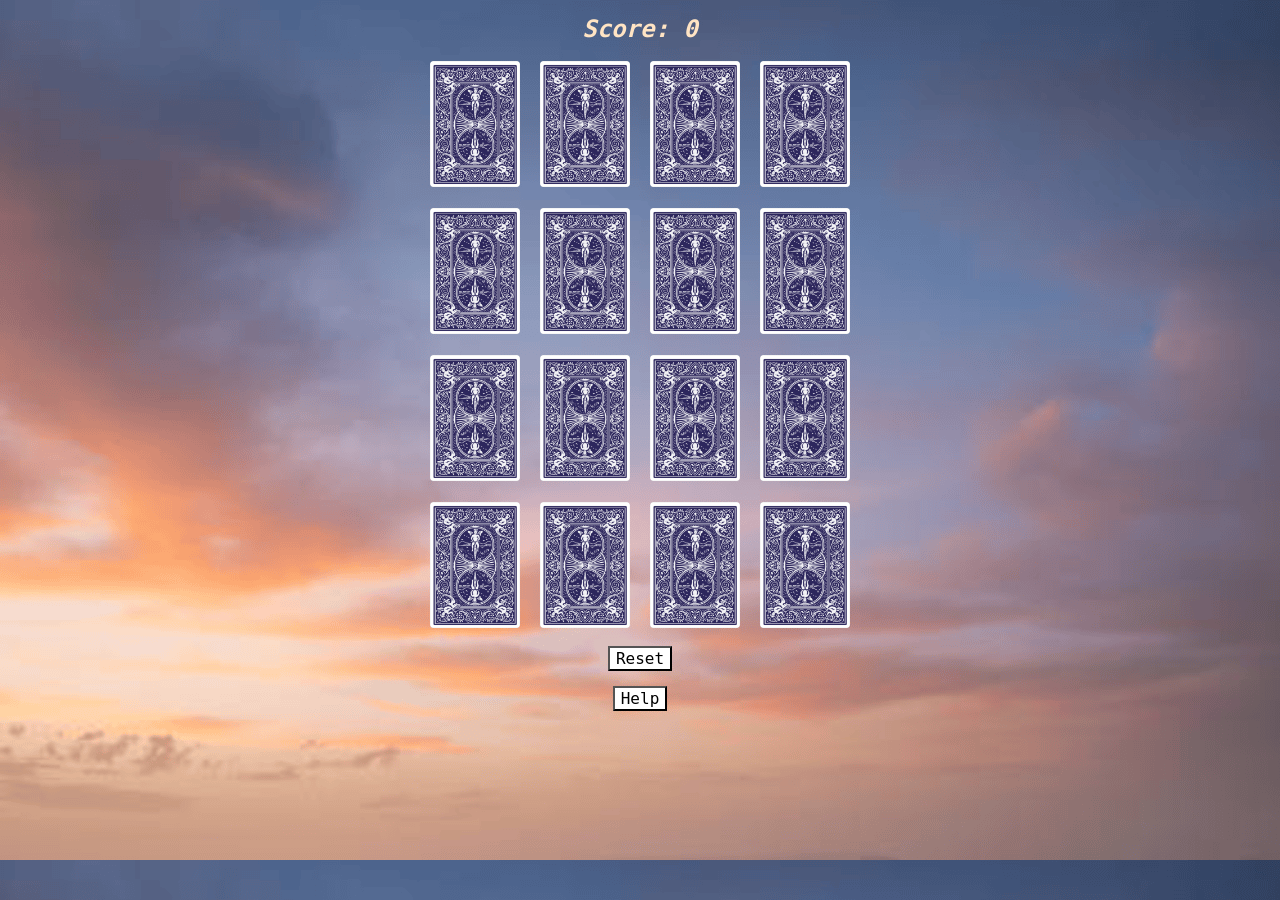
<file: index.html>
<!DOCTYPE html>
<html>
  <head>
    <title>Matching Card Game</title>
    <link href="indexStyle.css" rel="stylesheet">
    <script src="script.js"></script>
  </head>

  <body onload="initialize();">
    <div id="scoreOut" class="score">Score: 0</div>

    <span class="row">
      <img id="img1" src="assets/back.png" onclick="changeImage(1);">
      <img id="img2" src="assets/back.png" onclick="changeImage(2);">
      <img id="img3" src="assets/back.png" onclick="changeImage(3);">
      <img id="img4" src="assets/back.png" onclick="changeImage(4);">
    </span>
    <br/>
    <span class="row">
      <img id="img5" src="assets/back.png" onclick="changeImage(5);">
      <img id="img6" src="assets/back.png" onclick="changeImage(6);">
      <img id="img7" src="assets/back.png" onclick="changeImage(7);">
      <img id="img8" src="assets/back.png" onclick="changeImage(8);">
    </span>
    <br/>
    <span class="row">
      <img id="img9" src="assets/back.png" onclick="changeImage(9);">
      <img id="img10" src="assets/back.png" onclick="changeImage(10);">
      <img id="img11" src="assets/back.png" onclick="changeImage(11);">
      <img id="img12" src="assets/back.png" onclick="changeImage(12);">
    </span>
    <br/>
    <span class="row">
      <img id="img13" src="assets/back.png" onclick="changeImage(13)";>
      <img id="img14" src="assets/back.png" onclick="changeImage(14)";>
      <img id="img15" src="assets/back.png" onclick="changeImage(15)";>
      <img id="img16" src="assets/back.png" onclick="changeImage(16)";>
    </span>
    <br/>
      
    <button onclick="reset();">Reset</button>
    <br/>
    <a href="help.html"><button>Help</button></a> 
  </body>
</html>
</file>
<file: indexStyle.css>
body{
    background-image: url("assets/background.png");
    font-family: monospace;
}

.score{
    font-size: 24px;
    font-weight: bold;
    font-style: oblique;
    text-align: center;
    color: bisque;
    margin: 15px;
}

.row{
    display: flex;
    justify-content: center;
}

img{
    margin: 3px 10px 3px 10px;
    width: 90px;
    height: auto;
}

button {
    background-color: white;
    color: black;
    text-align: center;
    font-size: 16px;
    font-family: monospace;
    display: block;
    margin-left: auto;
    margin-right: auto;
}

a{
    text-decoration: none;
}
</file>
